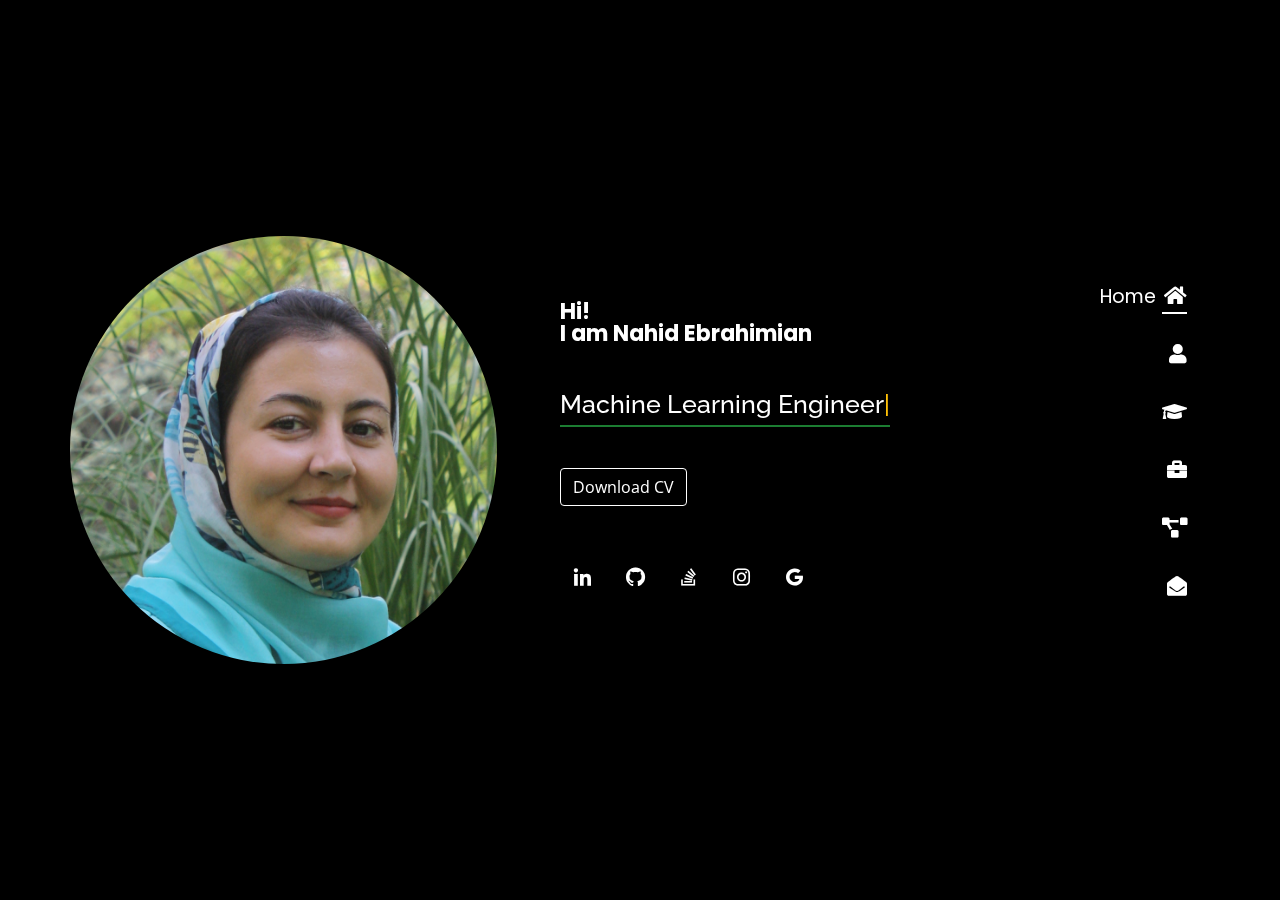
<file: index.html>
<!DOCTYPE html>
<html lang="en">

<head>
  <title>Nahid Ebrahimian</title>
  <meta charset="utf-8">
  <meta content="width=device-width, initial-scale=1.0" name="viewport">
  <meta content="Machine Learning Engineer" name="descriptison">
  <meta content="Machine Learning, nahid ebrahimian, ferdowsi university" name="keywords">

  <!-- Google Fonts -->
  <link href="https://fonts.googleapis.com/css?family=Open+Sans:300,300i,400,400i,600,600i,700,700i|Raleway:300,300i,400,400i,500,500i,600,600i,700,700i|Poppins:300,300i,400,400i,500,500i,600,600i,700,700i" rel="stylesheet">

  <!-- Font Awesome -->
  <link href="https://cdnjs.cloudflare.com/ajax/libs/font-awesome/5.10.0/css/all.min.css" rel="stylesheet">

  <!-- Vendor CSS Files -->
  <link href="vendor/bootstrap/css/bootstrap.min.css" rel="stylesheet">
  <link href="vendor/icofont/icofont.min.css" rel="stylesheet">
  <link href="vendor/remixicon/remixicon.css" rel="stylesheet">
  <link href="vendor/owl.carousel/assets/owl.carousel.min.css" rel="stylesheet">
  <link href="vendor/boxicons/css/boxicons.min.css" rel="stylesheet">
  <link href="vendor/venobox/venobox.css" rel="stylesheet">

  <link href="img/favicon.ico" rel="icon">
  <link href="css/style.css" rel="stylesheet">

  <script async src="https://www.googletagmanager.com/gtag/js?id=UA-169007209-3"></script>
</head>

<body>
  <!-- Google Tag Manager (noscript) -->
  <noscript><iframe src="https://www.googletagmanager.com/ns.html?id=GTM-5BB8W2X" height="0" width="0"
      style="display:none;visibility:hidden"></iframe></noscript>
  <!-- End Google Tag Manager (noscript) -->

  <!-- ======= Header ======= -->
  <header id="header" class="header-tops">
    <div class="container">
      <div class="row align-items-center">
        <div class="first-div col-lg-5 px-5 pl-lg-0 pb-5 pb-lg-0">
          <img class="img-fluid rounded-circle shadow-sm" src="img/me.jpg" alt="">
        </div>
        <h1 class="h1-menu" style="font-size: 25px;">Nahid Ebrahimian</h1>
        <div id="middle-div-" class="middle-div col-lg-4 text-center text-lg-left pb-lg-0 pt-am-3">
          <h1 class="pb-2 " style="font-size: 22px; color:#fff">Hi!<br> I am Nahid Ebrahimian</h1>
          <h2 class="pb-4 pt-3" style="color:#fff"><span class="typing" style="color:#fff; font-size: 25px; "></span></h2>
          <div class="download-tag d-flex align-items-center justify-content-center justify-content-lg-start mt-lg-4 mt-sm-2">
            <a target="_blank" style="  color: #ffffff;
            border-color: #ffffff;"
              href="https://drive.google.com/file/d/1dGNWvam4sLF34ovV-eaxkPU6zvcX_dqb/view?usp=sharing"
              class="btn btn-outline-light mr-5" download>Download CV</a>
          </div>
          <div
            class="social-links d-lg-flex d-md-none d-sm-none align-items-center justify-content-center justify-content-lg-start mt-lg-5 mt-sm-2">
            <a href="https://www.linkedin.com/in/nahidebrahimian/" target="_blank" class="linkedin"><i
                class="bx bxl-linkedin"></i></a>
            <a href="https://github.com/NahidEbrahimian" target="_blank" class="github"><i
                class="bx bxl-github"></i></a>
            <a href="https://stackoverflow.com/users/16444521/nahidebrahimian" target="_blank" class="google"><i
                class="bx bxl-stack-overflow"></i></a>
            <a href="https://www.instagram.com/ai.agent_edu" target="_blank" class="github"><i
                class="bx bxl-instagram"></i></a>
            <a href="mailto:nsebrahimian@gmail.com" target="_blank" class="google"><i class="bx bxl-google"></i></a>
          </div>
        </div>
        <div id="last-div" class=" last-div col-lg-3 text-lg-right pb-lg-0">
          <nav id="nav-menu" class="nav-menu d-none d-lg-block">
            <ul id="nav-ul" class="fixed">
              <li id="nav-li" class="active"><a href="#header"><span style="display: none;">Home</span><i
                    style="font-size: 20px;" class="fa fa-home mx-2"></i></a></li>
              <li id="nav-li" class="mt-3 social-links-menu"><a href="#about"><span
                    style="display: none;">About</span><i style="font-size: 20px;" class="fa fa-user mx-2"></i></a></li>
              <li id="nav-li" class="mt-3 social-links-menu"><a href="#education"> <span
                    style="display: none;">Education</span><i style="font-size: 20px;"
                    class="fa fa-graduation-cap mx-2"></i></a></li>
              <li id="nav-li" class="mt-3 social-links-menu"><a href="#experience"> <span
                    style="display: none;">Experience</span><i style="font-size: 20px;"
                    class="fa fa-briefcase mx-2"></i></a></li>
              <li id="nav-li" class="mt-3 social-links-menu"><a href="#portfolio"> <span
                    style="display: none;">Projects</span><i style="font-size: 20px;"
                    class="fa fa-project-diagram mx-2"></i></a></li>
              <li id="nav-li" class="mt-3 social-links-menu"><a href="#contacts"> <span
                    style="display: none;">Contact</span><i style="font-size: 20px;"
                    class="fa fa-envelope-open mx-2"></i></a></li>
            </ul>
          </nav>
        </div>
      </div>
    </div>
  </header><!-- End Header -->

  <!-- ======= About Section ======= -->
  <section id="about" class="about">

    <!-- ======= About Me ======= -->
    <div class="about-me container">

      <div class="section-title">
        <h2>About</h2>
      </div>
      <div class="row">
        <div class="col-lg-4" data-aos="fade-right">
          <img style="border-radius: 10px;" src="img/profile_new.jpg" class="img-fluid" alt="">
        </div>
        <div class="col-lg-8 pt-4 pt-lg-0 content" data-aos="fade-left">
          <p style="text-align: justify;">
            I graduated from the Ferdowsi University of Mashhad with a master's in artificial intelligence.
            <br>
            Programmer with the most experience in Python with knowledge of Machine Learning.
            <br>
            Currently, I work as a Machine Learning Engineer and Deep Learning Researcher at Part AI Research Center.
            Machine Learning seems like magic (I love magic, I love challenging problems!).
            <br>
            I try to develop anything around me as much as I can.
            I believe that there is no problem without a solution and everything is possible.
          </p>
          <div class="row align-items-center mt-5">
            <div class="col-md-6">
              <div class="skillbar" data-percent="50%">
                <h6 class="skillbar-title">OpenCV</h6>
                <h6 class="skillbar-percent">90%</h6>
                <div class="skillbar-bar">
                  <div class="skillbar-child"></div>
                </div>
              </div>

              <div class="skillbar" data-percent="50%">
                <h6 class="skillbar-title">Tensorflow</h6>
                <h6 class="skillbar-percent">85%</h6>
                <div class="skillbar-bar">
                  <div class="skillbar-child"></div>
                </div>
              </div>

              <div class="skillbar" data-percent="50%">
                <h6 class="skillbar-title">Pytorch</h6>
                <h6 class="skillbar-percent">70%</h6>
                <div class="skillbar-bar">
                  <div class="skillbar-child"></div>
                </div>
              </div>

              <div class="skillbar" data-percent="50%">
                <h6 class="skillbar-title">Numpy</h6>
                <h6 class="skillbar-percent">90%</h6>
                <div class="skillbar-bar">
                  <div class="skillbar-child"></div>
                </div>
              </div>

              <div class="skillbar" data-percent="50%">
                <h6 class="skillbar-title">Scipy</h6>
                <h6 class="skillbar-percent">80%</h6>
                <div class="skillbar-bar">
                  <div class="skillbar-child"></div>
                </div>
              </div>
            </div>

            <div class="col-md-6">
              <div class="skillbar" data-percent="50%">
                <h6 class="skillbar-title">Pandas</h6>
                <h6 class="skillbar-percent">80%</h6>
                <div class="skillbar-bar">
                  <div class="skillbar-child"></div>
                </div>
              </div>

              <div class="skillbar" data-percent="50%">
                <h6 class="skillbar-title">Linux</h6>
                <h6 class="skillbar-percent">80%</h6>
                <div class="skillbar-bar">
                  <div class="skillbar-child"></div>
                </div>
              </div>

              <div class="skillbar" data-percent="50%">
                <h6 class="skillbar-title">Git</h6>
                <h6 class="skillbar-percent">80%</h6>
                <div class="skillbar-bar">
                  <div class="skillbar-child"></div>
                </div>
              </div>

              <div class="skillbar" data-percent="50%">
                <h6 class="skillbar-title">Python Programing</h6>
                <h6 class="skillbar-percent">85%</h6>
                <div class="skillbar-bar">
                  <div class="skillbar-child"></div>
                </div>
              </div>

              <div class="skillbar" data-percent="50%">
                <h6 class="skillbar-title">Docker</h6>
                <h6 class="skillbar-percent">50%</h6>
                <div class="skillbar-bar">
                  <div class="skillbar-child"></div>
                </div>
              </div>
            </div>
          </div>
        </div>
      </div><!-- End About Me -->

      <div id="footer-" class=" container">
        <div class="row justify-content-center">
          <div
            class="social-links-footer d-flex align-items-center justify-content-center justify-content-lg-start mt-5">
            <a href="https://www.linkedin.com/in/nahidebrahimian/" target="_blank" class="linkedin"><i
                class="bx bxl-linkedin"></i></a>
            <a href="https://github.com/NahidEbrahimian" target="_blank" class="github"><i
                class="bx bxl-github"></i></a>
            <a href="https://stackoverflow.com/users/16444521/nahidebrahimian" target="_blank" class="google"><i
                class="bx bxl-stack-overflow"></i></a>
            <a href="https://www.instagram.com/ai.agent_edu" target="_blank" class="github"><i
                class="bx bxl-instagram"></i></a>
            <a href="mailto:nsebrahimian@gmail.com" target="_blank" class="google"><i class="bx bxl-google"></i></a>
          </div>
        </div>
      </div>

  </section><!-- End About Section -->

  <!-- ======= Education Section ======= -->
  <section id="education" class="services">
    <div class="container">
      <div class="section-title">
        <h2>Education</h2>
      </div>
      <div class="row">
        <div class="col-lg-12" data-aos="fade-up" style="display: inline-block;">
          <div class="col-md-4 mt-4 mt-md-0 icon-box" data-aos="fade-up" data-aos-delay="100"
            style="padding:0px 0px;padding-bottom: 5px;display: inline-block;">
            <img src="img/education/fum.png" class="img-fluid" alt="">
            <p style="text-align:left;color:#fff;padding: 5px 10px;"><em>MSc in Artificial Intelligence</em></p>
            <h5 style="text-align:left;padding: 0px 10px;">Septembre 2017 - March 2021</h5>
            <h6 style="text-align:left;color:#fff;padding: 0px 10px;">Relevant Coursework</h6>
            <ul style="text-align:left;color:#fff;">
              <li>Medical Image Processing</li>
              <li>Machine Learning</li>
              <li>Deep Learning</li>
            </ul>
          </div>
          <div class="col-md-4 mt-4 mt-md-0 icon-box" data-aos="fade-up" data-aos-delay="100"
            style="padding:0px 0px;padding-bottom: 5px;display: inline-block;">
            <img src="img/education/du.png" class="img-fluid" alt="">
            <p style="text-align:left;color:#fff;padding: 5px 10px;"><em>BSc in Computer Science</em></p>
            <h5 style="text-align:left;padding: 0px 10px;">Septembre 2011 - May 2014</h5>
            <h6 style="text-align:left;color:#fff;padding: 0px 10px;">Relevant Coursework</h6>
            <ul style="text-align:left;color:#fff;">
              <li>Database Management Systems</li>
              <li>Algorithms &amp; Optimization</li>
              <li>Development and Application</li>
            </ul>
          </div>
        </div>
      </div>
    </div>

    <div class="portfolio">
      <div class="container">
        <div class="section-title">
          <h2>Online Courses</h2>
        </div>

        <div class="row portfolio-container" style="position: relative; height: 437.75px;">
          <div class="col-lg-4 col-md-6 portfolio-item filter-app" style="position: absolute; left: 0px; top: 0px;">
            <div class="portfolio-wrap">
              <img src="img/courses/sklearn.jpg" class="img-fluid" alt="">
              <div class="portfolio-info">
                <h4>Machine Learning</h4>
                <div class="portfolio-links">
                  <a href="https://github.com/NahidEbrahimian/Machine-Learning" target="_blank" title="Github"><i
                      class="bx bx-link"></i></a>
                </div>
              </div>
            </div>
          </div>

          <div class="col-lg-4 col-md-6 portfolio-item filter-app" style="position: absolute; left: 370px; top: 0px;">
            <div class="portfolio-wrap">
              <img src="img/courses/tensorflow.jpg" class="img-fluid" alt="">
              <div class="portfolio-info">
                <h4>Deep Learning - Tensorflow</h4>
                <div class="portfolio-links">
                  <a href="https://github.com/NahidEbrahimian/Deep-Learning-Mini-Projects-Tensorflow" target="_blank"
                    title="Github"><i class="bx bx-link"></i></a>
                </div>
              </div>
            </div>
          </div>

          <div class="col-lg-4 col-md-6 portfolio-item filter-app" style="position: absolute; left: 370px; top: 0px;">
            <div class="portfolio-wrap">
              <img src="img/courses/pytorch.jpg" class="img-fluid" alt="">
              <div class="portfolio-info">
                <h4>Deep Learning - Pytorch</h4>
                <div class="portfolio-links">
                  <a href="https://github.com/NahidEbrahimian/Deep-Learning-Mini-Projects-PyTorch" target="_blank"
                    title="Github"><i class="bx bx-link"></i></a>
                </div>
              </div>
            </div>
          </div>

          <div class="col-lg-4 col-md-6 portfolio-item filter-app" style="position: absolute; left: 740px; top: 0px;">
            <div class="portfolio-wrap">
              <img src="img/courses/opencv.jpg" class="img-fluid" alt="">
              <div class="portfolio-info">
                <h4>Image Processing</h4>
                <div class="portfolio-links">
                  <a href="https://github.com/NahidEbrahimian/Image-Processing-using-OpenCV" target="_blank"
                    title="Github"><i class="bx bx-link"></i></a>
                </div>
              </div>
            </div>
          </div>
        </div>
      </div>
    </div>
    </div>

    <div class="portfolio">
      <div class="container">
        <div class="section-title">
          <h2>Online Certification</h2>
        </div>
        <div class="row portfolio-container" style="position: relative; height: 437.75px;">
          <div class="col-lg-4 col-md-6 portfolio-item filter-app" style="position: absolute; left: 0px; top: 0px;">
            <div class="portfolio-wrap">
              <img src="img/certification/ibm.jpg" class="img-fluid" alt="">
              <div class="portfolio-info">
                <h4>Supervised Machine Learning: Classification</h4>
                <div class="portfolio-links">
                  <a href="https://coursera.org/share/6bb29c870787c1f671627c0d7ce482b5" target="_blank"
                    title="Certificate"><i class="bx bx-link"></i></a>
                </div>
              </div>
            </div>
          </div>

          <div class="col-lg-4 col-md-6 portfolio-item filter-app" style="position: absolute; left: 0px; top: 0px;">
            <div class="portfolio-wrap">
              <img src="img/certification/stanford.jpg" class="img-fluid" alt="">
              <div class="portfolio-info">
                <h4>Supervised Machine Learning: Regression and Classification</h4>
                <div class="portfolio-links">
                  <a href="https://coursera.org/share/677b477121b4ba9bc248b08f295613e9" target="_blank"
                    title="Certificate"><i class="bx bx-link"></i></a>
                </div>
              </div>
            </div>
          </div>

          <div class="col-lg-4 col-md-6 portfolio-item filter-project"
            style="position: absolute; left: 0px; top: 218.875px;">
            <div class="portfolio-wrap">
              <img src="img/certification/maad.jpg" class="img-fluid" alt="">
              <div class="portfolio-info">
                <h4>Object Detection</h4>
                <div class="portfolio-links">
                  <a href="https://drive.google.com/drive/folders/1uOPPbI5QiikT_I9Bi6JbaazqLEzY0ViR" target="_blank"
                    title="Certificate"><i class="bx bx-link"></i></a>
                </div>
              </div>
            </div>
          </div>

          <div class="col-lg-4 col-md-6 portfolio-item filter-app" style="position: absolute; left: 0px; top: 0px;">
            <div class="portfolio-wrap">
              <img src="img/certification/part3.jpg" class="img-fluid" alt="">
              <div class="portfolio-info">
                <h4>AI School</h4>
                <div class="portfolio-links">
                  <a href="https://drive.google.com/file/d/1nZqTyQfUM5Ybg9APr2WmRtA_QUPE4eF6/view?usp=sharing"
                    target="_blank" title="Certificate"><i class="bx bx-link"></i></a>
                </div>
              </div>
            </div>
          </div>

          <div class="col-lg-4 col-md-6 portfolio-item filter-app" style="position: absolute; left: 0px; top: 0px;">
            <div class="portfolio-wrap">
              <img src="img/certification/sololearn.jpg" class="img-fluid" alt="">
              <div class="portfolio-info">
                <h4>Machine Learning</h4>
                <div class="portfolio-links">
                  <a href="https://www.sololearn.com/certificates/course/en/22866530/1094/landscape/png" target="_blank"
                    title="Certificate"><i class="bx bx-link"></i></a>
                </div>
              </div>
            </div>
          </div>

          <div class="col-lg-4 col-md-6 portfolio-item filter-app" style="position: absolute; left: 370px; top: 0px;">
            <div class="portfolio-wrap">
              <img src="img/certification/sololearn.jpg" class="img-fluid" alt="">
              <div class="portfolio-info">
                <h4>Python for Data Science</h4>
                <div class="portfolio-links">
                  <a href="https://www.sololearn.com/certificates/course/en/22866530/1161/landscape/png" target="_blank"
                    title="Certificate"><i class="bx bx-link"></i></a>
                </div>
              </div>
            </div>
          </div>
        </div>
      </div>
    </div>

    <div id="footer-" class=" container">
      <div class="row justify-content-center">
        <div class="social-links-footer d-flex align-items-center justify-content-center justify-content-lg-start mt-5">
          <a href="https://www.linkedin.com/in/nahidebrahimian/" target="_blank" class="linkedin"><i
              class="bx bxl-linkedin"></i></a>
          <a href="https://github.com/NahidEbrahimian" target="_blank" class="github"><i class="bx bxl-github"></i></a>
          <a href="https://stackoverflow.com/users/16444521/nahidebrahimian" target="_blank" class="google"><i
              class="bx bxl-stack-overflow"></i></a>
          <a href="https://www.instagram.com/ai.agent_edu" target="_blank" class="github"><i
              class="bx bxl-instagram"></i></a>
          <a href="mailto:nsebrahimian@gmail.com" target="_blank" class="google"><i class="bx bxl-google"></i></a>
        </div>
      </div>
    </div>
  </section>
  <!-- End Education Section -->

  <!-- Start Experience Section -->
  <section id="experience" class="services">
    <div class="container">
      <div class="section-title">
        <h2>Experience</h2>
      </div>
      <div class="row">
        <div class="col-lg-12" data-aos="fade-up">
          <div class="col-md-12 mt-4 mt-md-0 icon-box" data-aos="fade-up" data-aos-delay="100">
            <h4 style="text-align:left;"><a href="#" style="color:#fff">Part AI Research
                Center</a><br> </h4>
            <h5 style="text-align:left;">Octobr 2021 - Present</h5>
            <p style="text-align:left;color:#fff"><em>Machine Learning Engineer</em></p>
            <ul style="text-align:left;">
              <li>
                Training face verification model from scratch
              </li>
              <li>
                Applying model generalization techniques to public datasets
              </li>
              <li>
                Training body detection model
              </li>
              <li>
                deploying services for face detection, face verification, and face identification
              </li>
            </ul>
          </div>
          <div class="col-md-12 mt-4 mt-md-0 icon-box" data-aos="fade-up" data-aos-delay="100">
            <h4 style="text-align:left;"><a href="#" style="color:#fff">Ferdowsi University
                of Mashhad</a><br> </h4>
            <h5 style="text-align:left;">Aug 2021 - Present</h5>
            <p style="text-align:left;color:#fff"><em>Research Assistant</em></p>
            <ul style="text-align:left;">
              <li>
                Satellite Imagery Feature Detection with SpaceNet dataset using deep UNet
              </li>
              <li>
                Semantic segmentation model to extract and separate individual buildings in densely compacted areas
              </li>
            </ul>
          </div>
          <div class="col-md-12 mt-4 mt-md-0 icon-box" data-aos="fade-up" data-aos-delay="100">
            <h4 style="text-align:left;"><a href="#" style="color:#fff">Ferdowsi University
                of Mashhad</a><br> </h4>
            <h5 style="text-align:left;">Septembre 2021 - Octobr 2021</h5>
            <p style="text-align:left;color:#fff"><em>Natural Language Processing</em></p>
            <p style="text-align:left;color:#fff">I have a one-month work experience in the field of NLP and work on:
            </p>
            <ul style="text-align:left;">
              <li>Model Optimization </li>
              <li>Converting models to onnx, tflite, and Tensorrt</li>
            </ul>
          </div>
        </div>
      </div>
    </div>

    <div id="footer-" class=" container">
      <div class="row justify-content-center">
        <div class="social-links-footer d-flex align-items-center justify-content-center justify-content-lg-start mt-5">
          <a href="https://www.linkedin.com/in/nahidebrahimian/" target="_blank" class="linkedin"><i
              class="bx bxl-linkedin"></i></a>
          <a href="https://github.com/NahidEbrahimian" target="_blank" class="github"><i class="bx bxl-github"></i></a>
          <a href="https://stackoverflow.com/users/16444521/nahidebrahimian" target="_blank" class="google"><i
              class="bx bxl-stack-overflow"></i></a>
          <a href="https://www.instagram.com/ai.agent_edu" target="_blank" class="github"><i
              class="bx bxl-instagram"></i></a>
          <a href="mailto:nsebrahimian@gmail.com" target="_blank" class="google"><i class="bx bxl-google"></i></a>
        </div>
      </div>
    </div>
  </section>
  <!-- End Experience Section -->

  <!-- Start Project Section -->
  <section id="portfolio" class="portfolio">
    <div class="container">
      <div class="section-title">
        <h2>Projects</h2>
      </div>
      <div class="row">
        <div class="col-lg-12 d-flex justify-content-center">
          <ul id="portfolio-flters">
            <li data-filter="*" class="filter-active">All</li>
            <li data-filter=".filter-mini-project">Mini-Project</li>
            <li data-filter=".filter-project">Project</li>
          </ul>
        </div>
      </div>

      <div class="row portfolio-container justify-content-center">
        <div class="col-lg-4 col-md-6 portfolio-item filter-project justify-content-center mt-3">
          <div>
            <img src="img/project/ms-seg.jpg" class="img-fluid" alt="">
            <div class="portfolio-info">
              <!-- <h4>MS lesion Segmentation</h4> -->
              <div class="portfolio-links">
                <a href="#" data-gall="portfolioDetailsGallery" data-vbtype="iframe" class="venobox"
                  title="Project Details"></a>
              </div>
            </div>
          </div>
        </div>

        <div class="col-lg-4 col-md-6 portfolio-item filter-project justify-content-center mt-3"">
          <div class=" portfolio-wrap">
          <img src="img/project/car-detect.jpg" class="img-fluid" alt="">
          <div class="portfolio-info">
            <h4>Iranian Cars Detection</h4>
            <div class="portfolio-links">
              <a href="https://github.com/NahidEbrahimian/Cars-Detection-using-Yolov5"
                data-gall="portfolioDetailsGallery" data-vbtype="iframe" class="venobox" title="Project Details"><i
                  class="bx bx-link"></i></a>
            </div>
          </div>
        </div>
      </div>

      <div class="col-lg-4 col-md-6 portfolio-item filter-project justify-content-center mt-3"">
          <div class=" portfolio-wrap">
        <img src="img/project/binimage .jpg" class="img-fluid" alt="">
        <div class="portfolio-info">
          <h4>Human Parsing on Binary Images</h4>
          <div class="portfolio-links">
            <a href="https://github.com/NahidEbrahimian/Human-Parsing-on-Binary-Image"
              data-gall="portfolioDetailsGallery" data-vbtype="iframe" class="venobox" title="Project Details"><i
                class="bx bx-link"></i></a>
          </div>
        </div>
      </div>
    </div>

    <div class="col-lg-4 col-md-6 portfolio-item filter-mini-project justify-content-center mt-3">
          <div class="portfolio-wrap">
      <img src="img/project/pix2pix.jpg" class="img-fluid" alt="">
      <div class="portfolio-info">
        <h4>pix2pix</h4>
        <div class="portfolio-links">
          <a href="https://github.com/NahidEbrahimian/paint-pix2pix-tensorflow" data-gall="portfolioDetailsGallery"
            data-vbtype="iframe" class="venobox" title="Project Details"><i class="bx bx-link"></i></a>
        </div>
      </div>
    </div>
    </div>

    <div class="col-lg-4 col-md-6 portfolio-item filter-mini-project justify-content-center mt-3"">
          <div class=" portfolio-wrap">
      <img src="img/project/car-class.jpg" class="img-fluid" alt="">
      <div class="portfolio-info">
        <h4>Cars Classification</h4>
        <div class="portfolio-links">
          <a href="https://github.com/NahidEbrahimian/Cars-Classification-tensorflow"
            data-gall="portfolioDetailsGallery" data-vbtype="iframe" class="venobox" title="Project Details"><i
              class="bx bx-link"></i></a>
        </div>
      </div>
    </div>
    </div>

    <div class="col-lg-4 col-md-6 portfolio-item filter-mini-project justify-content-center mt-3"">
          <div class=" portfolio-wrap">
      <img src="img/project/facemask.jpg" class="img-fluid" alt="">
      <div class="portfolio-info">
        <h4>Face Mask Detection</h4>
        <div class="portfolio-links">
          <a href="https://github.com/NahidEbrahimian/Face-Mask-Detection" data-gall="portfolioDetailsGallery"
            data-vbtype="iframe" class="venobox" title="Project Details"><i class="bx bx-link"></i></a>
        </div>
      </div>
    </div>
    </div>
    </div>
    </div>

    <div id="footer-" class=" container">
      <div class="row justify-content-center">
        <div class="social-links-footer d-flex align-items-center justify-content-center justify-content-lg-start mt-5">
          <a href="https://www.linkedin.com/in/nahidebrahimian/" target="_blank" class="linkedin"><i
              class="bx bxl-linkedin"></i></a>
          <a href="https://github.com/NahidEbrahimian" target="_blank" class="github"><i class="bx bxl-github"></i></a>
          <a href="https://stackoverflow.com/users/16444521/nahidebrahimian" target="_blank" class="google"><i
              class="bx bxl-stack-overflow"></i></a>
          <a href="https://www.instagram.com/ai.agent_edu" target="_blank" class="github"><i
              class="bx bxl-instagram"></i></a>
          <a href="mailto:nsebrahimian@gmail.com" target="_blank" class="google"><i class="bx bxl-google"></i></a>
        </div>
      </div>
    </div>
  </section>
  <!-- End Project Section -->

  <!-- Start Contact Section -->
  <section id="contacts" class="contact">
    <div class="container">
      <div class="section-title">
        <h2>Contact</h2>
      </div>
      <div class="row mt-2">
        <div class="col-md-6 d-flex align-items-stretch">
          <div class="info-box">
            <i class="bx bx-map"></i>
            <h3>My Address</h3>
            <p>Iran</p>
            <p>Razavi Khorasan</p>
            <p>Mashhad</p>
          </div>
        </div>

        <div class="col-md-6 mt-4 mt-md-0 d-flex align-items-stretch">
          <div class="info-box">
            <i class="bx bx-share-alt"></i>
            <h3>Social Profiles</h3>
            <div class="social-links mt-4">
              <a href="https://www.linkedin.com/in/nahidebrahimian/" target="_blank" class="linkedin"><i
                  class="bx bxl-linkedin"></i></a>
              <a href="https://github.com/NahidEbrahimian" target="_blank" class="github"><i
                  class="bx bxl-github"></i></a>
              <a href="https://stackoverflow.com/users/16444521/nahidebrahimian" target="_blank" class="google"><i
                  class="bx bxl-stack-overflow"></i></a>
              <a href="https://www.instagram.com/ai.agent_edu.ai" target="_blank" class="github"><i
                  class="bx bxl-instagram"></i></a>
              <a href="mailto:nsebrahimian@gmail.com" target="_blank" class="google"><i class="bx bxl-google"></i></a>
            </div>
          </div>
        </div>

        <div class="col-md-6 mt-4 d-flex align-items-stretch">
          <div flex-wrap: wrap; class="info-box">
            <i class="bx bx-envelope"></i>
            <h3>Email</h3>
            <p>nsebrahimian@gmail.com</p>
            <p style="font-size: 12px;">na.seyedebrahimian@alumni.um.ac.ir</p>
          </div>
        </div>
        <div class="col-md-6 mt-4 d-flex align-items-stretch">
          <div class="info-box">
            <i class="bx bx-phone-call"></i>
            <h3>Phone</h3>
          </div>
        </div>
      </div>
    </div>
  </section>
  <!-- End Contact Section -->

  <!-- Vendor JS Files -->
  <script src="vendor/jquery/jquery.min.js"></script>
  <script src="vendor/bootstrap/js/bootstrap.bundle.min.js"></script>
  <script src="vendor/jquery.easing/jquery.easing.min.js"></script>
  <script src="vendor/php-email-form/validate.js"></script>
  <script src="vendor/waypoints/jquery.waypoints.min.js"></script>
  <script src="vendor/counterup/counterup.min.js"></script>
  <script src="vendor/owl.carousel/owl.carousel.min.js"></script>
  <script src="vendor/isotope-layout/isotope.pkgd.min.js"></script>
  <script src="vendor/venobox/venobox.min.js"></script>
  <script src="vendor/typed.js/typed.min.js"></script>
  <script type="text/javascript">
    var typed = new Typed('.typing', {
      strings: ["Machine Learning Engineer", "Deep Learning Researcher"],
      loop: true,
      typeSpeed: 20,
      backSpeed: 10
    });
  </script>

  <!-- Template Main JS File -->
  <script src="js/main.js"></script>

</body>

</html>
</file>
<file: vendor/venobox/venobox.css>
/* ------ venobox.css --------*/
.vbox-overlay *, .vbox-overlay *:before, .vbox-overlay *:after{
    -webkit-backface-visibility: hidden;
    -webkit-box-sizing:border-box;
    -moz-box-sizing:border-box;
    box-sizing:border-box;
}
.vbox-overlay * { 
    -webkit-backface-visibility: visible;
    backface-visibility: visible;
}
.vbox-overlay{
    display: -webkit-flex;
    display: flex;
    -webkit-flex-direction: column;
    flex-direction: column;
    -webkit-justify-content: center;
    justify-content: center;
    -webkit-align-items: center;
    align-items: center;
    position: fixed;
    left: 0;
    top: 0;
    bottom: 0;
    right: 0;
    z-index: 999999;
}

/* ----- navigation ----- */
.vbox-title{
    width: 100%;
    height: 40px;
    float: left;
    text-align: center;
    line-height: 28px;
    font-size: 12px;
    padding: 6px 50px;
    overflow: hidden;
    position: fixed;
    display: none;
    left: 0;
    z-index: 89;
}
.vbox-close{
    cursor: pointer;
    position: fixed;
    top: -1px;
    right: 0;
    width: 50px;
    height: 40px;
    padding: 6px;
    display: block;
    background-position:10px center;
    overflow: hidden;
    font-size: 24px;
    line-height: 1;
    text-align: center;
    z-index: 99;
}
.vbox-left{
    cursor: pointer;
    position: fixed;
    left: 0;
    height: 40px;
    overflow: hidden;
    line-height: 28px;
    font-size: 12px;
    z-index: 99;
    display: flex;
    align-items:center;
}
.vbox-num{
    display: inline-block;
    margin: 6px 0 6px 15px;
}
/* ----- Social share ----- */
.vbox-share{
    line-height: 28px;
    font-size: 12px;
    overflow: hidden;
    position: fixed;
    left: 0;
    z-index: 98;
    display: flex;
    align-items:center;
    justify-content: center;
    width: 100%;
    text-align: center;
}
.vbox-share svg{
    max-height: 28px;
    width: 28px;
    z-index: 10;
    margin-left: 12px;
    margin-top: 6px;
    margin-bottom: 6px;
    vertical-align: middle;
}


/* ----- navigation ARROWS ----- */
.vbox-next, .vbox-prev{
    position: fixed;
    top: 50%;
    margin-top: -15px;
    overflow: hidden;
    cursor: pointer;
    display: block;
    width: 45px;
    height: 45px;
    z-index: 99;
}
.vbox-next span, .vbox-prev span{
    position: relative;
    width: 20px;
    height: 20px;
    border: 2px solid transparent;
    border-top-color: #B6B6B6;
    border-right-color: #B6B6B6;
    text-indent: -100px;
    position: absolute;
    top: 8px;
    display: block;
}
.vbox-prev{
    left: 15px;
}
.vbox-next{
    right: 15px;
}
.vbox-prev span{
    left: 10px;
    -ms-transform: rotate(-135deg);
    -webkit-transform: rotate(-135deg);
    transform: rotate(-135deg);
}
.vbox-next span{
    -ms-transform: rotate(45deg);
    -webkit-transform: rotate(45deg);
    transform: rotate(45deg);
    right: 10px;
}
/* ------- inline window ------ */
.vbox-inline{
    width: 420px;
    height: 315px;
    height: 70vh;
    padding: 10px;
    background: #fff;
    margin: 0 auto;
    overflow: auto;
    text-align: left;
}
/* ------- Video & iFrames window ------ */
.venoframe{
    max-width: 100%;
    width: 100%;
    border: none;
    width: 100%;
    height: 260px;
    height: 70vh;
}
.venoframe.vbvid{
    height: 260px;
}
@media (min-width: 768px) {
    .venoframe, .vbox-inline{
        width: 90%;
        height: 360px;
        height: 70vh;
    }
    .venoframe.vbvid{
        width: 640px;
        height: 360px;
    }
}
@media (min-width: 992px) {
    .venoframe, .vbox-inline{
        max-width: 1200px;
        width: 80%;
        height: 540px;
        height: 70vh;
    }
    .venoframe.vbvid{
        width: 960px;
        height: 540px;
    }
}
/* 
Please do NOT edit this part! 
or at least read this note: http://i.imgur.com/7C0ws9e.gif
*/
.vbox-open{
    overflow: hidden;
}
.vbox-container{
    position: absolute;
    left: 0;
    right: 0;
    top: 0;
    bottom: 0;
    overflow-x: hidden;
    overflow-y: scroll;
    overflow-scrolling: touch;
    -webkit-overflow-scrolling: touch;
    z-index: 20;
    max-height: 100%;

}

.vbox-content{
    text-align: center;
    float: left;
    width: 100%;
    position: relative;
    overflow: hidden;
    padding: 20px 4%;
}
.vbox-container img{
    max-width: 100%;
    height: auto;
}
.vbox-figlio{
    box-shadow: 0 0 12px rgba(0,0,0,0.19), 0 6px 6px rgba(0,0,0,0.23);
    max-width: 100%;
    text-align: initial;
}
img.vbox-figlio{
    -webkit-user-select: none;
-khtml-user-select: none;
-moz-user-select: none;
-o-user-select: none;
user-select: none;
}
.vbox-content.swipe-left{
    margin-left: -200px !important;
}
.vbox-content.swipe-right{
    margin-left: 200px !important;
}
.vbox-animated{
    webkit-transition: margin 300ms ease-out;
    transition: margin 300ms ease-out;
}

/* ---------- preloader ----------
 * SPINKIT 
 * http://tobiasahlin.com/spinkit/
-------------------------------- */
.sk-double-bounce,.sk-rotating-plane{width:40px;height:40px;margin:40px auto}.sk-rotating-plane{background-color:#333;-webkit-animation:sk-rotatePlane 1.2s infinite ease-in-out;animation:sk-rotatePlane 1.2s infinite ease-in-out}@-webkit-keyframes sk-rotatePlane{0%{-webkit-transform:perspective(120px) rotateX(0) rotateY(0);transform:perspective(120px) rotateX(0) rotateY(0)}50%{-webkit-transform:perspective(120px) rotateX(-180.1deg) rotateY(0);transform:perspective(120px) rotateX(-180.1deg) rotateY(0)}100%{-webkit-transform:perspective(120px) rotateX(-180deg) rotateY(-179.9deg);transform:perspective(120px) rotateX(-180deg) rotateY(-179.9deg)}}@keyframes sk-rotatePlane{0%{-webkit-transform:perspective(120px) rotateX(0) rotateY(0);transform:perspective(120px) rotateX(0) rotateY(0)}50%{-webkit-transform:perspective(120px) rotateX(-180.1deg) rotateY(0);transform:perspective(120px) rotateX(-180.1deg) rotateY(0)}100%{-webkit-transform:perspective(120px) rotateX(-180deg) rotateY(-179.9deg);transform:perspective(120px) rotateX(-180deg) rotateY(-179.9deg)}}.sk-double-bounce{position:relative}.sk-double-bounce .sk-child{width:100%;height:100%;border-radius:50%;background-color:#333;opacity:.6;position:absolute;top:0;left:0;-webkit-animation:sk-doubleBounce 2s infinite ease-in-out;animation:sk-doubleBounce 2s infinite ease-in-out}.sk-chasing-dots .sk-child,.sk-spinner-pulse,.sk-three-bounce .sk-child{background-color:#333;border-radius:100%}.sk-double-bounce .sk-double-bounce2{-webkit-animation-delay:-1s;animation-delay:-1s}@-webkit-keyframes sk-doubleBounce{0%,100%{-webkit-transform:scale(0);transform:scale(0)}50%{-webkit-transform:scale(1);transform:scale(1)}}@keyframes sk-doubleBounce{0%,100%{-webkit-transform:scale(0);transform:scale(0)}50%{-webkit-transform:scale(1);transform:scale(1)}}.sk-wave{margin:40px auto;width:50px;height:40px;text-align:center;font-size:10px}.sk-wave .sk-rect{background-color:#333;height:100%;width:6px;display:inline-block;-webkit-animation:sk-waveStretchDelay 1.2s infinite ease-in-out;animation:sk-waveStretchDelay 1.2s infinite ease-in-out}.sk-wave .sk-rect1{-webkit-animation-delay:-1.2s;animation-delay:-1.2s}.sk-wave .sk-rect2{-webkit-animation-delay:-1.1s;animation-delay:-1.1s}.sk-wave .sk-rect3{-webkit-animation-delay:-1s;animation-delay:-1s}.sk-wave .sk-rect4{-webkit-animation-delay:-.9s;animation-delay:-.9s}.sk-wave .sk-rect5{-webkit-animation-delay:-.8s;animation-delay:-.8s}@-webkit-keyframes sk-waveStretchDelay{0%,100%,40%{-webkit-transform:scaleY(.4);transform:scaleY(.4)}20%{-webkit-transform:scaleY(1);transform:scaleY(1)}}@keyframes sk-waveStretchDelay{0%,100%,40%{-webkit-transform:scaleY(.4);transform:scaleY(.4)}20%{-webkit-transform:scaleY(1);transform:scaleY(1)}}.sk-wandering-cubes{margin:40px auto;width:40px;height:40px;position:relative}.sk-wandering-cubes .sk-cube{background-color:#333;width:10px;height:10px;position:absolute;top:0;left:0;-webkit-animation:sk-wanderingCube 1.8s ease-in-out -1.8s infinite both;animation:sk-wanderingCube 1.8s ease-in-out -1.8s infinite both}.sk-chasing-dots,.sk-spinner-pulse{width:40px;height:40px;margin:40px auto}.sk-wandering-cubes .sk-cube2{-webkit-animation-delay:-.9s;animation-delay:-.9s}@-webkit-keyframes sk-wanderingCube{0%{-webkit-transform:rotate(0);transform:rotate(0)}25%{-webkit-transform:translateX(30px) rotate(-90deg) scale(.5);transform:translateX(30px) rotate(-90deg) scale(.5)}50%{-webkit-transform:translateX(30px) translateY(30px) rotate(-179deg);transform:translateX(30px) translateY(30px) rotate(-179deg)}50.1%{-webkit-transform:translateX(30px) translateY(30px) rotate(-180deg);transform:translateX(30px) translateY(30px) rotate(-180deg)}75%{-webkit-transform:translateX(0) translateY(30px) rotate(-270deg) scale(.5);transform:translateX(0) translateY(30px) rotate(-270deg) scale(.5)}100%{-webkit-transform:rotate(-360deg);transform:rotate(-360deg)}}@keyframes sk-wanderingCube{0%{-webkit-transform:rotate(0);transform:rotate(0)}25%{-webkit-transform:translateX(30px) rotate(-90deg) scale(.5);transform:translateX(30px) rotate(-90deg) scale(.5)}50%{-webkit-transform:translateX(30px) translateY(30px) rotate(-179deg);transform:translateX(30px) translateY(30px) rotate(-179deg)}50.1%{-webkit-transform:translateX(30px) translateY(30px) rotate(-180deg);transform:translateX(30px) translateY(30px) rotate(-180deg)}75%{-webkit-transform:translateX(0) translateY(30px) rotate(-270deg) scale(.5);transform:translateX(0) translateY(30px) rotate(-270deg) scale(.5)}100%{-webkit-transform:rotate(-360deg);transform:rotate(-360deg)}}.sk-spinner-pulse{-webkit-animation:sk-pulseScaleOut 1s infinite ease-in-out;animation:sk-pulseScaleOut 1s infinite ease-in-out}@-webkit-keyframes sk-pulseScaleOut{0%{-webkit-transform:scale(0);transform:scale(0)}100%{-webkit-transform:scale(1);transform:scale(1);opacity:0}}@keyframes sk-pulseScaleOut{0%{-webkit-transform:scale(0);transform:scale(0)}100%{-webkit-transform:scale(1);transform:scale(1);opacity:0}}.sk-chasing-dots{position:relative;text-align:center;-webkit-animation:sk-chasingDotsRotate 2s infinite linear;animation:sk-chasingDotsRotate 2s infinite linear}.sk-chasing-dots .sk-child{width:60%;height:60%;display:inline-block;position:absolute;top:0;-webkit-animation:sk-chasingDotsBounce 2s infinite ease-in-out;animation:sk-chasingDotsBounce 2s infinite ease-in-out}.sk-chasing-dots .sk-dot2{top:auto;bottom:0;-webkit-animation-delay:-1s;animation-delay:-1s}@-webkit-keyframes sk-chasingDotsRotate{100%{-webkit-transform:rotate(360deg);transform:rotate(360deg)}}@keyframes sk-chasingDotsRotate{100%{-webkit-transform:rotate(360deg);transform:rotate(360deg)}}@-webkit-keyframes sk-chasingDotsBounce{0%,100%{-webkit-transform:scale(0);transform:scale(0)}50%{-webkit-transform:scale(1);transform:scale(1)}}@keyframes sk-chasingDotsBounce{0%,100%{-webkit-transform:scale(0);transform:scale(0)}50%{-webkit-transform:scale(1);transform:scale(1)}}.sk-three-bounce{margin:40px auto;width:80px;text-align:center}.sk-three-bounce .sk-child{width:20px;height:20px;display:inline-block;-webkit-animation:sk-three-bounce 1.4s ease-in-out 0s infinite both;animation:sk-three-bounce 1.4s ease-in-out 0s infinite both}.sk-circle .sk-child:before,.sk-fading-circle .sk-circle:before{display:block;border-radius:100%;content:'';background-color:#333}.sk-three-bounce .sk-bounce1{-webkit-animation-delay:-.32s;animation-delay:-.32s}.sk-three-bounce .sk-bounce2{-webkit-animation-delay:-.16s;animation-delay:-.16s}@-webkit-keyframes sk-three-bounce{0%,100%,80%{-webkit-transform:scale(0);transform:scale(0)}40%{-webkit-transform:scale(1);transform:scale(1)}}@keyframes sk-three-bounce{0%,100%,80%{-webkit-transform:scale(0);transform:scale(0)}40%{-webkit-transform:scale(1);transform:scale(1)}}.sk-circle{margin:40px auto;width:40px;height:40px;position:relative}.sk-circle .sk-child{width:100%;height:100%;position:absolute;left:0;top:0}.sk-circle .sk-child:before{margin:0 auto;width:15%;height:15%;-webkit-animation:sk-circleBounceDelay 1.2s infinite ease-in-out both;animation:sk-circleBounceDelay 1.2s infinite ease-in-out both}.sk-circle .sk-circle2{-webkit-transform:rotate(30deg);-ms-transform:rotate(30deg);transform:rotate(30deg)}.sk-circle .sk-circle3{-webkit-transform:rotate(60deg);-ms-transform:rotate(60deg);transform:rotate(60deg)}.sk-circle .sk-circle4{-webkit-transform:rotate(90deg);-ms-transform:rotate(90deg);transform:rotate(90deg)}.sk-circle .sk-circle5{-webkit-transform:rotate(120deg);-ms-transform:rotate(120deg);transform:rotate(120deg)}.sk-circle .sk-circle6{-webkit-transform:rotate(150deg);-ms-transform:rotate(150deg);transform:rotate(150deg)}.sk-circle .sk-circle7{-webkit-transform:rotate(180deg);-ms-transform:rotate(180deg);transform:rotate(180deg)}.sk-circle .sk-circle8{-webkit-transform:rotate(210deg);-ms-transform:rotate(210deg);transform:rotate(210deg)}.sk-circle .sk-circle9{-webkit-transform:rotate(240deg);-ms-transform:rotate(240deg);transform:rotate(240deg)}.sk-circle .sk-circle10{-webkit-transform:rotate(270deg);-ms-transform:rotate(270deg);transform:rotate(270deg)}.sk-circle .sk-circle11{-webkit-transform:rotate(300deg);-ms-transform:rotate(300deg);transform:rotate(300deg)}.sk-circle .sk-circle12{-webkit-transform:rotate(330deg);-ms-transform:rotate(330deg);transform:rotate(330deg)}.sk-circle .sk-circle2:before{-webkit-animation-delay:-1.1s;animation-delay:-1.1s}.sk-circle .sk-circle3:before{-webkit-animation-delay:-1s;animation-delay:-1s}.sk-circle .sk-circle4:before{-webkit-animation-delay:-.9s;animation-delay:-.9s}.sk-circle .sk-circle5:before{-webkit-animation-delay:-.8s;animation-delay:-.8s}.sk-circle .sk-circle6:before{-webkit-animation-delay:-.7s;animation-delay:-.7s}.sk-circle .sk-circle7:before{-webkit-animation-delay:-.6s;animation-delay:-.6s}.sk-circle .sk-circle8:before{-webkit-animation-delay:-.5s;animation-delay:-.5s}.sk-circle .sk-circle9:before{-webkit-animation-delay:-.4s;animation-delay:-.4s}.sk-circle .sk-circle10:before{-webkit-animation-delay:-.3s;animation-delay:-.3s}.sk-circle .sk-circle11:before{-webkit-animation-delay:-.2s;animation-delay:-.2s}.sk-circle .sk-circle12:before{-webkit-animation-delay:-.1s;animation-delay:-.1s}@-webkit-keyframes sk-circleBounceDelay{0%,100%,80%{-webkit-transform:scale(0);transform:scale(0)}40%{-webkit-transform:scale(1);transform:scale(1)}}@keyframes sk-circleBounceDelay{0%,100%,80%{-webkit-transform:scale(0);transform:scale(0)}40%{-webkit-transform:scale(1);transform:scale(1)}}.sk-cube-grid{width:40px;height:40px;margin:40px auto}.sk-cube-grid .sk-cube{width:33.33%;height:33.33%;background-color:#333;float:left;-webkit-animation:sk-cubeGridScaleDelay 1.3s infinite ease-in-out;animation:sk-cubeGridScaleDelay 1.3s infinite ease-in-out}.sk-cube-grid .sk-cube1{-webkit-animation-delay:.2s;animation-delay:.2s}.sk-cube-grid .sk-cube2{-webkit-animation-delay:.3s;animation-delay:.3s}.sk-cube-grid .sk-cube3{-webkit-animation-delay:.4s;animation-delay:.4s}.sk-cube-grid .sk-cube4{-webkit-animation-delay:.1s;animation-delay:.1s}.sk-cube-grid .sk-cube5{-webkit-animation-delay:.2s;animation-delay:.2s}.sk-cube-grid .sk-cube6{-webkit-animation-delay:.3s;animation-delay:.3s}.sk-cube-grid .sk-cube7{-webkit-animation-delay:0ms;animation-delay:0ms}.sk-cube-grid .sk-cube8{-webkit-animation-delay:.1s;animation-delay:.1s}.sk-cube-grid .sk-cube9{-webkit-animation-delay:.2s;animation-delay:.2s}@-webkit-keyframes sk-cubeGridScaleDelay{0%,100%,70%{-webkit-transform:scale3D(1,1,1);transform:scale3D(1,1,1)}35%{-webkit-transform:scale3D(0,0,1);transform:scale3D(0,0,1)}}@keyframes sk-cubeGridScaleDelay{0%,100%,70%{-webkit-transform:scale3D(1,1,1);transform:scale3D(1,1,1)}35%{-webkit-transform:scale3D(0,0,1);transform:scale3D(0,0,1)}}.sk-fading-circle{margin:40px auto;width:40px;height:40px;position:relative}.sk-fading-circle .sk-circle{width:100%;height:100%;position:absolute;left:0;top:0}.sk-fading-circle .sk-circle:before{margin:0 auto;width:15%;height:15%;-webkit-animation:sk-circleFadeDelay 1.2s infinite ease-in-out both;animation:sk-circleFadeDelay 1.2s infinite ease-in-out both}.sk-fading-circle .sk-circle2{-webkit-transform:rotate(30deg);-ms-transform:rotate(30deg);transform:rotate(30deg)}.sk-fading-circle .sk-circle3{-webkit-transform:rotate(60deg);-ms-transform:rotate(60deg);transform:rotate(60deg)}.sk-fading-circle .sk-circle4{-webkit-transform:rotate(90deg);-ms-transform:rotate(90deg);transform:rotate(90deg)}.sk-fading-circle .sk-circle5{-webkit-transform:rotate(120deg);-ms-transform:rotate(120deg);transform:rotate(120deg)}.sk-fading-circle .sk-circle6{-webkit-transform:rotate(150deg);-ms-transform:rotate(150deg);transform:rotate(150deg)}.sk-fading-circle .sk-circle7{-webkit-transform:rotate(180deg);-ms-transform:rotate(180deg);transform:rotate(180deg)}.sk-fading-circle .sk-circle8{-webkit-transform:rotate(210deg);-ms-transform:rotate(210deg);transform:rotate(210deg)}.sk-fading-circle .sk-circle9{-webkit-transform:rotate(240deg);-ms-transform:rotate(240deg);transform:rotate(240deg)}.sk-fading-circle .sk-circle10{-webkit-transform:rotate(270deg);-ms-transform:rotate(270deg);transform:rotate(270deg)}.sk-fading-circle .sk-circle11{-webkit-transform:rotate(300deg);-ms-transform:rotate(300deg);transform:rotate(300deg)}.sk-fading-circle .sk-circle12{-webkit-transform:rotate(330deg);-ms-transform:rotate(330deg);transform:rotate(330deg)}.sk-fading-circle .sk-circle2:before{-webkit-animation-delay:-1.1s;animation-delay:-1.1s}.sk-fading-circle .sk-circle3:before{-webkit-animation-delay:-1s;animation-delay:-1s}.sk-fading-circle .sk-circle4:before{-webkit-animation-delay:-.9s;animation-delay:-.9s}.sk-fading-circle .sk-circle5:before{-webkit-animation-delay:-.8s;animation-delay:-.8s}.sk-fading-circle .sk-circle6:before{-webkit-animation-delay:-.7s;animation-delay:-.7s}.sk-fading-circle .sk-circle7:before{-webkit-animation-delay:-.6s;animation-delay:-.6s}.sk-fading-circle .sk-circle8:before{-webkit-animation-delay:-.5s;animation-delay:-.5s}.sk-fading-circle .sk-circle9:before{-webkit-animation-delay:-.4s;animation-delay:-.4s}.sk-fading-circle .sk-circle10:before{-webkit-animation-delay:-.3s;animation-delay:-.3s}.sk-fading-circle .sk-circle11:before{-webkit-animation-delay:-.2s;animation-delay:-.2s}.sk-fading-circle .sk-circle12:before{-webkit-animation-delay:-.1s;animation-delay:-.1s}@-webkit-keyframes sk-circleFadeDelay{0%,100%,39%{opacity:0}40%{opacity:1}}@keyframes sk-circleFadeDelay{0%,100%,39%{opacity:0}40%{opacity:1}}.sk-folding-cube{margin:40px auto;width:40px;height:40px;position:relative;-webkit-transform:rotateZ(45deg);transform:rotateZ(45deg)}.sk-folding-cube .sk-cube{float:left;width:50%;height:50%;position:relative;-webkit-transform:scale(1.1);-ms-transform:scale(1.1);transform:scale(1.1)}.sk-folding-cube .sk-cube:before{content:'';position:absolute;top:0;left:0;width:100%;height:100%;background-color:#333;-webkit-animation:sk-foldCubeAngle 2.4s infinite linear both;animation:sk-foldCubeAngle 2.4s infinite linear both;-webkit-transform-origin:100% 100%;-ms-transform-origin:100% 100%;transform-origin:100% 100%}.sk-folding-cube .sk-cube2{-webkit-transform:scale(1.1) rotateZ(90deg);transform:scale(1.1) rotateZ(90deg)}.sk-folding-cube .sk-cube3{-webkit-transform:scale(1.1) rotateZ(180deg);transform:scale(1.1) rotateZ(180deg)}.sk-folding-cube .sk-cube4{-webkit-transform:scale(1.1) rotateZ(270deg);transform:scale(1.1) rotateZ(270deg)}.sk-folding-cube .sk-cube2:before{-webkit-animation-delay:.3s;animation-delay:.3s}.sk-folding-cube .sk-cube3:before{-webkit-animation-delay:.6s;animation-delay:.6s}.sk-folding-cube .sk-cube4:before{-webkit-animation-delay:.9s;animation-delay:.9s}@-webkit-keyframes sk-foldCubeAngle{0%,10%{-webkit-transform:perspective(140px) rotateX(-180deg);transform:perspective(140px) rotateX(-180deg);opacity:0}25%,75%{-webkit-transform:perspective(140px) rotateX(0);transform:perspective(140px) rotateX(0);opacity:1}100%,90%{-webkit-transform:perspective(140px) rotateY(180deg);transform:perspective(140px) rotateY(180deg);opacity:0}}@keyframes sk-foldCubeAngle{0%,10%{-webkit-transform:perspective(140px) rotateX(-180deg);transform:perspective(140px) rotateX(-180deg);opacity:0}25%,75%{-webkit-transform:perspective(140px) rotateX(0);transform:perspective(140px) rotateX(0);opacity:1}100%,90%{-webkit-transform:perspective(140px) rotateY(180deg);transform:perspective(140px) rotateY(180deg);opacity:0}}
</file>
<file: css/style.css>
/**
* Template Name: Personal - v2.1.0
* Template URL: https://bootstrapmade.com/personal-free-resume-bootstrap-template/
* Author: BootstrapMade.com
* License: https://bootstrapmade.com/license/
*/

/*--------------------------------------------------------------
# General
--------------------------------------------------------------*/

body {
  font-family: "Open Sans", sans-serif;
  color: #fff;
  position: relative;
  background: transparent;
}

body::before {
  content: "";
  position: fixed;
  background: #000000;
  background-size: cover;
  left: 0;
  right: 0;
  top: 0;
  height: 100vh;
}

@media (min-width: 1024px) {
  body::before {
    background-attachment: fixed;
  }
}

a {
  color: #fff;
}

a:hover {
  color: #fff;
  text-decoration: none;
}

h1, h2, h3, h4, h5, h6 {
  font-family: "Raleway", sans-serif;
}

/*--------------------------------------------------------------
# Header
--------------------------------------------------------------*/
#header {
  transition: ease-in-out 0s;
  position: relative;
  height: 100vh;
  display: flex;
  align-items: center;
  z-index: 997;
  overflow-y: auto;
}

#header * {
  transition: ease-in-out 0s;
}

#header h1 {
  font-size: 48px;
  margin-top: 0px;
  padding: 0;
  line-height: 1;
  font-weight: 700;
  font-family: "Poppins", sans-serif;
}

#header h1 a, #header h1 a:hover {
  color: #dee2e6;
  line-height: 1;
  display: inline-block;
}

#header h2 {
  font-size: 24px;
  margin-top: 20px;
  color: #fff;
}

#header h2 span {
  color: #ffc107;
  border-bottom: 2px solid #1c7d32;
  padding-bottom: 6px;
}

#header img {
  padding: 0;
  margin: 0;
}

#header .social-links {
  margin-top: 40px;
  display: flex;
}
@media only screen and (max-width: 600px) {
  #header .social-links {
    display: none !important;
  }
  #header .download-tag a{
    margin-right: 0px !important;
  }
  .mobile-nav span{
    display: inline-block !important;
  }
}

#header .social-links a {
  font-size:23px;
  display: flex;
  justify-content: center;
  align-items: center;
  /* background: rgba(255, 255, 255, 0.1); */
  color: #fff;
  line-height: 1;
  margin-right: 8px;
  border-radius: 50%;
  width: 45px;
  height: 45px;
}

#header .social-links a:hover {
  background: rgba(255, 255, 255, 0.1);
}

@media (max-width: 992px) {
  #header h1 {
    font-size: 36px;
  }
  #header h2 {
    font-size: 20px;
    line-height: 30px;
  }
  #header .social-links {
    margin-top: 15px;
  }
  
  #header .container {
    display: flex;
    flex-direction: column;
    align-items: center;
  }
}


/*--------------------------------------------------------------
# Social links about
--------------------------------------------------------------*/
.social-links-about {
  margin-top: 20px;
  display: flex;
  margin-left: 5px;
}

.social-links-about a {
  font-size:18px;
  display: flex;
  justify-content: center;
  align-items: center;
  background: rgba(255, 255, 255, 0.1);
  color: #fff;
  line-height: 1;
  margin-right: 8px;
  border-radius: 50%;
  width: 45px;
  height: 45px;
}

.social-links-about a:hover {
  /* background: #1c7d32; */
}


/*--------------------------------------------------------------
# Social links footer
--------------------------------------------------------------*/
/* .footer-session{
  display: block !important;
} */
.social-links-footer {
  display: flex;
}

.social-links-footer a{
  font-size:20px;
  display: flex;
  justify-content: center;
  align-items: center;
  /* background: rgba(255, 255, 255, 0.1); */
  color: #fff;
  line-height: 1;
  margin-right: 8px;
  border-radius: 50%;
  width: 35px;
  height: 35px;
}
.social-links-footer a:hover {
  background: rgba(255, 255, 255, 0.1);
}

/*--------------------------------------------------------------
# Navigation Menu
--------------------------------------------------------------*/
/* Desktop Navigation */
.nav-menu {
  /* margin-top: 35px; */
  float: right;
  text-align: right;
}
.nav-menu-top{
  margin-top: 35px;
}

.nav-menu ul {
  /* display: flex; */
  /* margin: 0;
  padding: 0; */
  list-style: none;
}
.ul-menu-top {
  display: flex;
  margin: 0;
  padding: 0;
  list-style: none;
}

.ul-menu-li{
  margin-left: 30px;
}

.nav-menu a {
  display: block;
  position: relative;
  color: #fff;
  font-size: 19px;
  font-family: "Poppins", sans-serif;
  font-weight: 400;
  align-items: right;
}

.nav-menu a:before {
  content: "";
  position: absolute;
  width: 0;
  height: 2px;
  bottom: -8px;
  right: 8px;
  background-color: #fff;
  visibility: hidden;
  width: 0px;
  transition: all 0.3s ease-in-out 0s;
}

#header.header-top .nav-menu :before {
  /* background-color: #000000; */
  
}
.nav-menu a:hover:before, .nav-menu li:hover > a:before, .nav-menu .active > a:before {
  visibility: visible;
  width: 25px;
  /* float: right; */
}

.nav-menu a:hover, .nav-menu .active > a, .nav-menu li:hover > a {
  color: #fff;
  text-decoration: none;
}

.nav-menu a:hover span, .nav-menu .active span{
  display: inline-block !important;
}

#nav-ul li{
  display: block;
  line-height: 100%;
  padding: 10px 0 12px;
}

/* Mobile Navigation */
.mobile-nav-toggle {
  position: fixed;
  right: 15px;
  top: 15px;
  z-index: 9998;
  border: 0;
  background: none;
  font-size: 24px;
  transition: all 0.4s;
  outline: none !important;
  line-height: 1;
  cursor: pointer;
  text-align: right;
}

.mobile-nav-toggle i {
  color: #fff;
}

.mobile-nav {
  position: fixed;
  top: 55px;
  right: 15px;
  bottom: 15px;
  left: 15px;
  z-index: 9999;
  overflow-y: auto;
  background: rgba(0, 0, 0, 0.7);
  transition: ease-in-out 0s;
  opacity: 0;
  visibility: hidden;
  border-radius: 10px;
  padding: 10px 0;
  border: 2px solid rgba(255, 255, 255, 0.12);
  direction: rtl;
}

.mobile-nav * {
  margin: 0;
  padding: 0;
  list-style: none;
}

.mobile-nav a {
  display: block;
  position: relative;
  color: #fff;
  padding: 10px 20px;
  font-weight: 500;
  outline: none;
}

.mobile-nav a:hover, .mobile-nav .active > a, .mobile-nav li:hover > a {
  color: #1c7d32;
  text-decoration: none;
}
.mobile-nav a:hover span, .mobile-nav .active span{
  display: inline-block !important;
}
.mobile-nav-overly {
  width: 100%;
  height: 100%;
  z-index: 9997;
  top: 0;
  left: 0;
  position: fixed;
  background: rgba(9, 9, 9, 0.6);
  overflow: hidden;
  display: none;
  transition: ease-in-out 0s;
}

.mobile-nav-active {
  overflow: hidden;
}
/* .social-links{
  display: none !important;
} */

.mobile-nav-active .mobile-nav {
  opacity: 1;
  visibility: visible;
}

.mobile-nav-active .mobile-nav-toggle i {
  color: #fff;
}

.btn-outline-light {
  color: #ffffff;
  border-color: #ffffff;
}

.btn-outline-light:hover {
  background: #1c7d32;
  /* color: #212529;
  background-color: #ffffff;
  border-color: #ffffff; */
}

.btn-outline-light:focus, .btn-outline-light.focus {
  box-shadow: 0 0 0 0.2rem rgba(255, 255, 255, 0.5);
}

.btn-outline-light.disabled, .btn-outline-light:disabled {
  color: #ffffff;
  background-color: transparent;
}

.btn-outline-light:not(:disabled):not(.disabled):active, .btn-outline-light:not(:disabled):not(.disabled).active,
.show > .btn-outline-light.dropdown-toggle {
  color: #212529;
  background-color: #ffffff;
  border-color: #ffffff;
}

.skillbar {
  margin-bottom: 24px;
  position: relative;
  width: 100%;
  display: block
}

.skillbar .skillbar-title {
  display: inline-block;
  vertical-align: middle
}

.skillbar .skillbar-percent {
  float: right;
  display: inline-block;
  vertical-align: middle
}

.skillbar-bar {
  background-color: #bdbdbd;
  width: 100%;
  height: 5px;
  border-radius: 5px;
}

.skillbar-bar .skillbar-child {
  width: 0;
  height: 100%;
  background-color: #fff;
  -webkit-transition-property: width, background-color;
  -o-transition-property: width, background-color;
  transition-property: width, background-color;
  border-radius: 5px;
}

.btn-outline-light:not(:disabled):not(.disabled):active:focus, .btn-outline-light:not(:disabled):not(.disabled).active:focus,
.show > .btn-outline-light.dropdown-toggle:focus {
  box-shadow: 0 0 0 0.2rem rgba(255, 255, 255, 0.5);
}

#header .h1-menu{
  display: none;
}
/* Header Top */

#header.header-top .nav-menu a{
  color: #ffffff;
  font-size: 18px;
}
#header.header-top .nav-menu a:before{
  left: 0;
}
#header.header-top {
  height: 90px;
  position: fixed;
  left: 0;
  top: 0;
  right: 0;
  background: #000000;
  
  /* color: #000000; */
}
#header.header-top .first-div{
  display: none;
}
#header.header-top .middle-div{
  display: none;
}
#header.header-top .h1-menu{
  display: block;
  margin-right: 300px;
  /* color: #000000 !important; */
}
#header.header-top .social-links{
  display: block;
  /* position: fixed; */
  /* left: 0; */
  bottom: 0;
  /* right: 0; */
  /* margin-right: 210px; */
}
#header.header-top .nav-menu li + li {
  margin-left: 20px;
  margin-top: 0px !important;
}
#header.header-top .container {
  padding-left: 48px !important;
  padding-right: 48px !important;
  
}
/* #header.header-top .nav-menu li{
  margin-top: 0px;
} */

#header.header-top .nav-menu ul {
  display: flex;
  margin: 0;
  padding: 0;
}

#header.header-top .container {
  display: flex;
  align-items: center;
}

#header.header-top .nav-menu {
  margin: 0;
}
#header.header-top span{
  display: block !important;
}
#header.header-top .nav-menu h1{
  padding-bottom: 0px !important;
}
@media (max-width: 768px) {
  #header.header-top {
    height: 60px;
  }
  #header.header-top h1 {
    font-size: 26px;
  }

  #header.header-top a{
    font-size: 16px;
  }
}

#header.header-top .nav-menu i{
  display: none;
  
}

/* # Social links menu
--------------------------------------------------------------*/ 
/* .social-links-menu {
  margin-top: 20px;
  display: flex;
  margin-left: 5px;
} */

/* .social-links-menu a{
  font-size:18px;
  display: flex;
  justify-content: center;
  align-items: center;
  background: rgba(255, 255, 255, 0.1);
  color: #fff;
  line-height: 1; */
  /* margin-right: 8px; */
  /* border-radius: 50%;
  width: 45px;
  height: 45px; */
  /* visibility: visible; */
/* } */
.social-links-menu a:hover{
  /* display: none;
  justify-content: none;
  align-items: none;
  background: none;
  color: none;
  line-height: none;
  margin-right: 8px;
  border-radius: none; */
  width: auto;
  height: auto;
}
/* .nav-menu a:hover .social-links-menu{
  background: #1c7d32;
  visibility: hidden !important;
} */

/*--------------------------------------------------------------
# Sections General
--------------------------------------------------------------*/
section {
  overflow: hidden;
  position: absolute;
  width: 100%;
  top: 140px;
  bottom: 100%;
  opacity: 0;
  z-index: 2;
}

section.section-show {
  top: 70px;
  bottom: auto;
  opacity: 1;
  padding-bottom: 0px;
}

section .container {
  background: rgba(0, 0, 0, 0);
  padding: 30px;
}

@media (max-width: 768px) {
  section {
    top: 120px;
  }
  section.section-show {
    top: 80px;
  }
}

.section-title h2 {
  font-size: 14px;
  font-weight: 500;
  padding: 0;
  line-height: 1px;
  margin: 0 0 20px 0;
  letter-spacing: 2px;
  text-transform: uppercase;
  color: #dee2e6;
  font-family: "Poppins", sans-serif;
}

.section-title h2::after {
  content: "";
  width: 120px;
  height: 1px;
  display: inline-block;
  background: #dee2e6;
  margin: 4px 10px;
}

.section-title p {
  margin: 0;
  margin: -15px 0 15px 0;
  font-size: 36px;
  font-weight: 700;
  text-transform: uppercase;
  font-family: "Poppins", sans-serif;
  color: #fff;
}

/*--------------------------------------------------------------
# About
--------------------------------------------------------------*/
.about-me .content h3 {
  font-weight: 700;
  font-size: 26px;
  color: #1c7d32;
}

.about-me .content ul {
  list-style: none;
  padding: 0;
}

.about-me .content ul li {
  padding-bottom: 10px;
}

.about-me .content ul i {
  font-size: 20px;
  padding-right: 2px;
  color: #1c7d32;
}

.about-me .content p:last-child {
  margin-bottom: 0;
}

/*--------------------------------------------------------------
# Counts
--------------------------------------------------------------*/
.counts {
  padding: 70px 0 60px;
}

.counts .count-box {
  padding: 30px 30px 25px 30px;
  width: 100%;
  position: relative;
  text-align: center;
  background: rgba(255, 255, 255, 0.08);
}

.counts .count-box i {
  position: absolute;
  top: -25px;
  left: 50%;
  transform: translateX(-50%);
  font-size: 24px;
  background: rgba(255, 255, 255, 0.1);
  padding: 12px;
  color: #1c7d32;
  border-radius: 50px;
}

.counts .count-box span {
  font-size: 36px;
  display: block;
  font-weight: 600;
  color: #fff;
}

.counts .count-box p {
  padding: 0;
  margin: 0;
  font-family: "Raleway", sans-serif;
  font-size: 14px;
}

/*--------------------------------------------------------------
# Testimonials
--------------------------------------------------------------*/
.testimonials .testimonial-item {
  box-sizing: content-box;
  min-height: 320px;
}

.testimonials .testimonial-item .testimonial-img {
  width: 90px;
  border-radius: 50%;
  margin: -40px 0 0 40px;
  position: relative;
  z-index: 2;
  border: 6px solid rgba(255, 255, 255, 0.12);
}

.testimonials .testimonial-item h3 {
  font-size: 18px;
  font-weight: bold;
  margin: 10px 0 5px 45px;
  color: #fff;
}

.testimonials .testimonial-item h4 {
  font-size: 14px;
  color: #999;
  margin: 0 0 0 45px;
}

.testimonials .testimonial-item .quote-icon-left, .testimonials .testimonial-item .quote-icon-right {
  color: rgba(255, 255, 255, 0.25);
  font-size: 26px;
}

.testimonials .testimonial-item .quote-icon-left {
  display: inline-block;
  left: -5px;
  position: relative;
}

.testimonials .testimonial-item .quote-icon-right {
  display: inline-block;
  right: -5px;
  position: relative;
  top: 10px;
}

.testimonials .testimonial-item p {
  font-style: italic;
  margin: 0 15px 0 15px;
  padding: 20px 20px 60px 20px;
  background: rgba(255, 255, 255, 0.1);
  position: relative;
  border-radius: 6px;
  position: relative;
  z-index: 1;
}

.testimonials .owl-nav, .testimonials .owl-dots {
  margin-top: 5px;
  text-align: center;
}

.testimonials .owl-dot {
  display: inline-block;
  margin: 0 5px;
  width: 12px;
  height: 12px;
  border-radius: 50%;
  background-color: rgba(255, 255, 255, 0.3) !important;
}

.testimonials .owl-dot.active {
  background-color: #1c7d32 !important;
}

@media (max-width: 767px) {
  .testimonials {
    margin: 30px 10px;
  }
}

/*--------------------------------------------------------------
# Resume
--------------------------------------------------------------*/
.resume .resume-title {
  font-size: 26px;
  font-weight: 700;
  margin-top: 20px;
  margin-bottom: 20px;
  color: #fff;
}

.resume .resume-item {
  padding: 0 0 20px 20px;
  margin-top: -2px;
  border-left: 2px solid rgba(255, 255, 255, 0.2);
  position: relative;
}

.resume .resume-item h4 {
  line-height: 18px;
  font-size: 18px;
  font-weight: 600;
  text-transform: uppercase;
  font-family: "Poppins", sans-serif;
  color: #1c7d32;
  margin-bottom: 10px;
}

.resume .resume-item h5 {
  font-size: 16px;
  background: rgba(255, 255, 255, 0.15);
  padding: 5px 15px;
  display: inline-block;
  font-weight: 600;
  margin-bottom: 10px;
}

.resume .resume-item ul {
  padding-left: 20px;
}

.resume .resume-item ul li {
  padding-bottom: 10px;
}

.resume .resume-item:last-child {
  padding-bottom: 0;
}

.resume .resume-item::before {
  content: "";
  position: absolute;
  width: 16px;
  height: 16px;
  border-radius: 50px;
  left: -9px;
  top: 0;
  background: #9e7f25;
  border: 2px solid #9e7f25;
}

/*--------------------------------------------------------------
# Services
--------------------------------------------------------------*/
.services .icon-box {
  text-align: center;
  background: rgba(255, 255, 255, 0.15);
  padding: 40px 40px;
  transition: all ease-in-out 0.3s;
  margin: 10px
}

.services .icon-box .icon {
  margin: 0 auto;
  width: 64px;
  height: 64px;
  background: #1c7d32;
  border-radius: 5px;
  transition: all .3s ease-out 0s;
  display: flex;
  align-items: center;
  justify-content: center;
  margin-bottom: 20px;
  transform-style: preserve-3d;
}

.services .icon-box .icon i {
  color: #fff;
  font-size: 28px;
}

.services .icon-box .icon::before {
  position: absolute;
  content: '';
  left: -8px;
  top: -8px;
  height: 100%;
  width: 100%;
  background: rgba(255, 255, 255, 0.15);
  border-radius: 5px;
  transition: all .3s ease-out 0s;
  transform: translateZ(-1px);
}

.services .icon-box h4 {
  font-weight: 700;
  margin-bottom: 15px;
  font-size: 24px;
}

.services .icon-box h4 a {
  color: #fff;
}

.services .icon-box p {
  line-height: 24px;
  font-size: 14px;
  margin-bottom: 0;
}

.services .icon-box:hover {
  background: rgba(255, 255, 255, 0.15);;
  /* border-color: #1c7d32; */
}

.services .icon-box:hover .icon {
  background: #fff;
}

.services .icon-box:hover .icon i {
  color: #1c7d32;
}

.services .icon-box:hover .icon::before {
  background: #35e888;
}

.services .icon-box:hover h4 a, .services .icon-box:hover p {
  color: #fff;
}

/*--------------------------------------------------------------
# Portfolio
--------------------------------------------------------------*/
.portfolio .portfolio-item {
  margin-bottom: 30px;
}

.portfolio #portfolio-flters {
  padding: 0;
  margin: 0 auto 15px auto;
  list-style: none;
  text-align: center;
  border-radius: 50px;
  padding: 2px 15px;
}

.portfolio #portfolio-flters li {
  cursor: pointer;
  display: inline-block;
  padding: 8px 16px 10px 16px;
  font-size: 14px;
  font-weight: 600;
  line-height: 1;
  text-transform: uppercase;
  /* color: #fff; */
  /* background: rgba(255, 255, 255, 0.1); */
  margin: 0 3px 10px 3px;
  transition: all 0.3s ease-in-out;
  border-radius: 4px;
  border: solid;
  border-width: 1px;
}

.portfolio #portfolio-flters li:hover, .portfolio #portfolio-flters li.filter-active {
  background: rgba(255, 255, 255, 0.1);
}

.portfolio #portfolio-flters li:last-child {
  margin-right: 0;
}

.portfolio .portfolio-wrap {
  transition: 0.3s;
  position: relative;
  overflow: hidden;
  z-index: 1;
  background: rgba(0, 0, 0, 0.6);
}

.portfolio .portfolio-wrap::before {
  content: "";
  background: rgba(0, 0, 0, 0.6);
  position: absolute;
  left: 30px;
  right: 30px;
  top: 30px;
  bottom: 30px;
  transition: all ease-in-out 0.3s;
  z-index: 2;
  opacity: 0;
}

.portfolio .portfolio-wrap .portfolio-info {
  opacity: 0;
  position: absolute;
  top: 0;
  left: 0;
  right: 0;
  bottom: 0;
  text-align: center;
  z-index: 3;
  transition: all ease-in-out 0.3s;
  display: flex;
  flex-direction: column;
  justify-content: center;
  align-items: center;
}

.portfolio .portfolio-wrap .portfolio-info::before {
  display: block;
  content: "";
  width: 48px;
  height: 48px;
  position: absolute;
  top: 35px;
  left: 35px;
  border-top: 3px solid #fff;
  border-left: 3px solid #fff;
  transition: all 0.5s ease 0s;
  z-index: 9994;
}

.portfolio .portfolio-wrap .portfolio-info::after {
  display: block;
  content: "";
  width: 48px;
  height: 48px;
  position: absolute;
  bottom: 35px;
  right: 35px;
  border-bottom: 3px solid #fff;
  border-right: 3px solid #fff;
  transition: all 0.5s ease 0s;
  z-index: 9994;
}

.portfolio .portfolio-wrap .portfolio-info h4 {
  font-size: 20px;
  color: #fff;
  font-weight: 600;
}

.portfolio .portfolio-wrap .portfolio-info p {
  color: #ffffff;
  font-size: 14px;
  text-transform: uppercase;
  padding: 0;
  margin: 0;
}

.portfolio .portfolio-wrap .portfolio-links {
  text-align: center;
  z-index: 4;
}

.portfolio .portfolio-wrap .portfolio-links a {
  color: #fff;
  margin: 0 2px;
  font-size: 28px;
  display: inline-block;
  transition: 0.3s;
}

.portfolio .portfolio-wrap .portfolio-links a:hover {
  color: #63eda3;
}

.portfolio .portfolio-wrap:hover::before {
  top: 0;
  left: 0;
  right: 0;
  bottom: 0;
  opacity: 1;
}

.portfolio .portfolio-wrap:hover .portfolio-info {
  opacity: 1;
}

.portfolio .portfolio-wrap:hover .portfolio-info::before {
  top: 15px;
  left: 15px;
}

.portfolio .portfolio-wrap:hover .portfolio-info::after {
  bottom: 15px;
  right: 15px;
}

/*--------------------------------------------------------------
# Contact
--------------------------------------------------------------*/
.contact .info-box {
  color: #444444;
  padding: 20px;
  width: 100%;
  background: rgba(255, 255, 255, 0.15);;
  overflow: visible;
  /* border: solid; */
  /* border-width: 1px; */
}

.contact .info-box i.bx {
  font-size: 20px;
  color: #dee2e6;
  border-radius: 50%;
  padding: 14px;
  float: left;
  /* background: rgba(255, 255, 255, 0.1); */
}

.contact .info-box h3 {
  font-size: 20px;
  color: #fff;
  font-weight: 700;
  margin: 10px 0 8px 68px;
}

.contact .info-box p {
  padding: 0;
  color: #fff;
  line-height: 24px;
  font-size: 14px;
  margin: 0 0 0 68px;
  /* flex-wrap: wrap; */
}

.contact .info-box .social-links {
  margin: 5px 0 0 30px;
  display: flex;
  flex-wrap: wrap;
}

.contact .info-box:hover {
  background: rgba(255, 255, 255, 0.15);;
  /* border-color: #1c7d32; */
}
.contact .info-box .social-links a {
  font-size: 22px;
  display: inline-block;
  color: #fff;
  line-height: 1;
  margin-right: 6px;
  margin-top: 6px;
  transition: 0.3s;
}

.contact .info-box .social-links i:hover {
  /* color: #fff; */
  background: rgba(255, 255, 255, 0.1);
}

.contact .php-email-form {
  padding: 30px;
  background: rgba(255, 255, 255, 0.08);
}

.contact .php-email-form .validate {
  display: none;
  color: red;
  margin: 0 0 15px 0;
  font-weight: 400;
  font-size: 13px;
}

.contact .php-email-form .error-message {
  display: none;
  background: rgba(255, 255, 255, 0.08);
  background: #ed3c0d;
  text-align: center;
  padding: 15px;
  font-weight: 600;
}

.contact .php-email-form .sent-message {
  display: none;
  background: rgba(255, 255, 255, 0.08);
  background: #1c7d32;
  text-align: center;
  padding: 15px;
  font-weight: 600;
}

.contact .php-email-form .loading {
  display: none;
  background: rgba(255, 255, 255, 0.08);
  text-align: center;
  padding: 15px;
}

.contact .php-email-form .loading:before {
  content: "";
  display: inline-block;
  border-radius: 50%;
  width: 24px;
  height: 24px;
  margin: 0 10px -6px 0;
  border: 3px solid #1c7d32;
  border-top-color: #eee;
  -webkit-animation: animate-loading 1s linear infinite;
  animation: animate-loading 1s linear infinite;
}

.contact .php-email-form input, .contact .php-email-form textarea {
  border-radius: 0;
  box-shadow: none;
  font-size: 14px;
  background: rgba(255, 255, 255, 0.08);
  border: 0;
  transition: 0.3s;
  color: #fff;
}

.contact .php-email-form input:focus, .contact .php-email-form textarea:focus {
  background-color: rgba(255, 255, 255, 0.11);
}

.contact .php-email-form input::-webkit-input-placeholder, .contact .php-email-form textarea::-webkit-input-placeholder {
  color: rgba(255, 255, 255, 0.3);
  opacity: 1;
}

.contact .php-email-form input::-moz-placeholder, .contact .php-email-form textarea::-moz-placeholder {
  color: rgba(255, 255, 255, 0.3);
  opacity: 1;
}

.contact .php-email-form input:-ms-input-placeholder, .contact .php-email-form textarea:-ms-input-placeholder {
  color: rgba(255, 255, 255, 0.3);
  opacity: 1;
}

.contact .php-email-form input::-ms-input-placeholder, .contact .php-email-form textarea::-ms-input-placeholder {
  color: rgba(255, 255, 255, 0.3);
  opacity: 1;
}

.contact .php-email-form input::placeholder, .contact .php-email-form textarea::placeholder {
  color: rgba(255, 255, 255, 0.3);
  opacity: 1;
}

.contact .php-email-form input {
  padding: 20px 15px;
}

.contact .php-email-form textarea {
  padding: 12px 15px;
}

.contact .php-email-form button[type="submit"] {
  background: #1c7d32;
  border: 0;
  padding: 10px 30px;
  color: #fff;
  transition: 0.4s;
  border-radius: 4px;
}

.btn {
  display: inline-block;
  font-weight: 400;
  color: #6c757d;
  text-align: center;
  vertical-align: middle;
  user-select: none;
  background-color: transparent;
  border: 1px solid transparent;
  padding: 0.375rem 0.75rem;
  font-size: 1rem;
  line-height: 1.5;
  border-radius: 0.25rem;
  transition: color 0.15s ease-in-out, background-color 0.15s ease-in-out, border-color 0.15s ease-in-out, box-shadow 0.15s ease-in-out;
}

.btn-social {
  width: 45px;
  height: 45px;
  padding-left: 0;
  padding-right: 0;
  text-align: center;
  border-radius: 45px;
}

.btn-light {
  color: #212529;
  background-color: #ffffff;
  border-color: #ffffff;
}

.contact .php-email-form button[type="submit"]:hover {
  background: #ffffff;
}

@-webkit-keyframes animate-loading {
  0% {
    transform: rotate(0deg);
  }
  100% {
    transform: rotate(360deg);
  }
}

@keyframes animate-loading {
  0% {
    transform: rotate(0deg);
  }
  100% {
    transform: rotate(360deg);
  }
}

/*--------------------------------------------------------------
# Credits
--------------------------------------------------------------*/
.credits {
  position: fixed;
  right: 15px;
  bottom: 15px;
  font-size: 13px;
  color: #fff;
  z-index: 1;
}

.credits a {
  color: #1c7d32;
  transition: 0.3s;
}

.credits a:hover {
  color: #fff;
}

@media (max-width: 992px) {
  .credits {
    left: 50%;
    right: 0;
    transform: translateX(-50%);
  }
}
</file>
